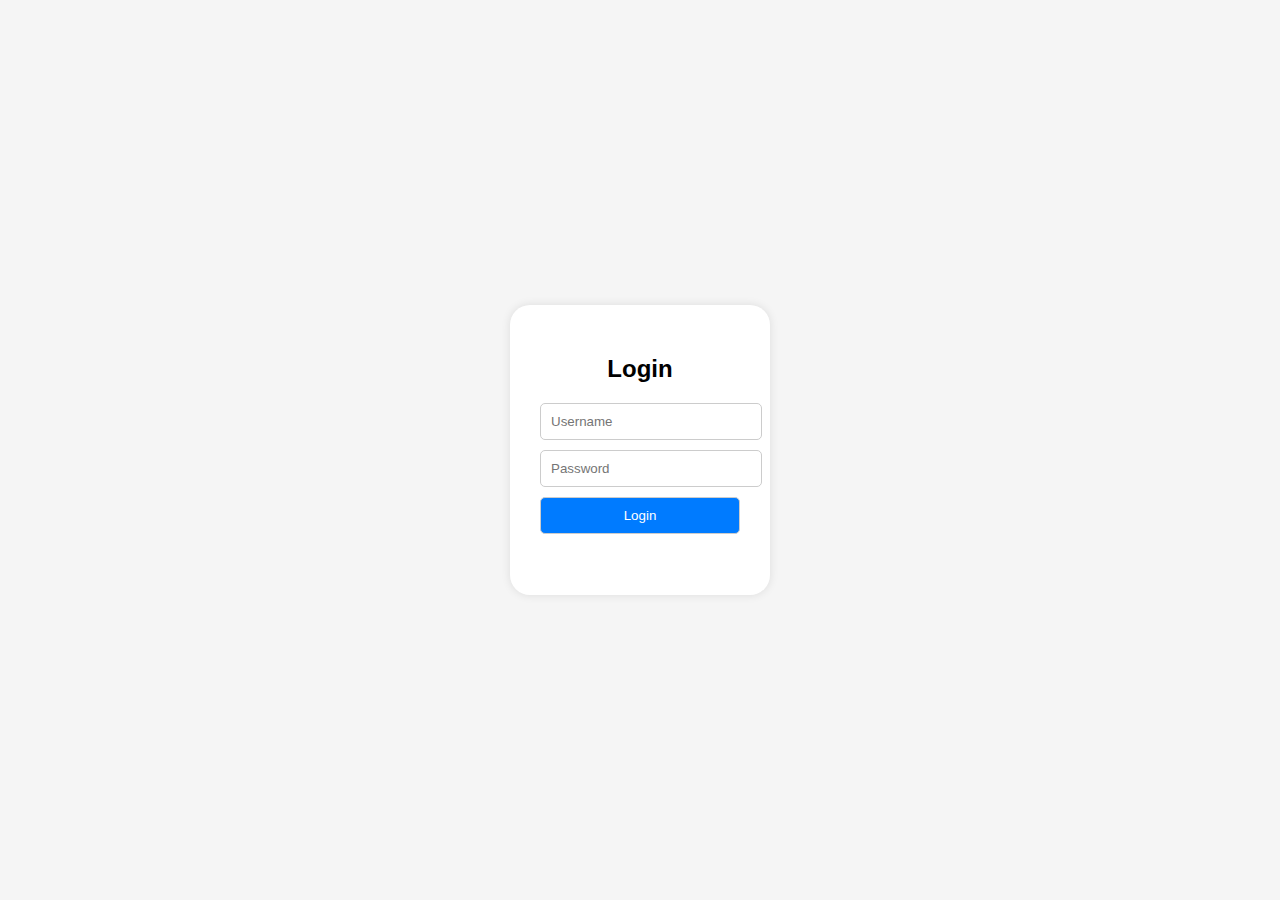
<file: index.html>
<!DOCTYPE html>
<html lang="en">
<head>
  <meta charset="UTF-8">
  <meta name="viewport" content="width=device-width, initial-scale=1.0">
  <title>Login Page</title>
  <link rel="stylesheet" href="styles.css">
</head>
<body>
  <div class="container">
    <h2>Login</h2>
    <form id="loginForm">
      <input type="text" id="username" placeholder="Username" required>
      <input type="password" id="password" placeholder="Password" required>
      <button type="submit">Login</button>
    </form>
  </div>

  <script src="script.js"></script>
</body>
</html>
</file>
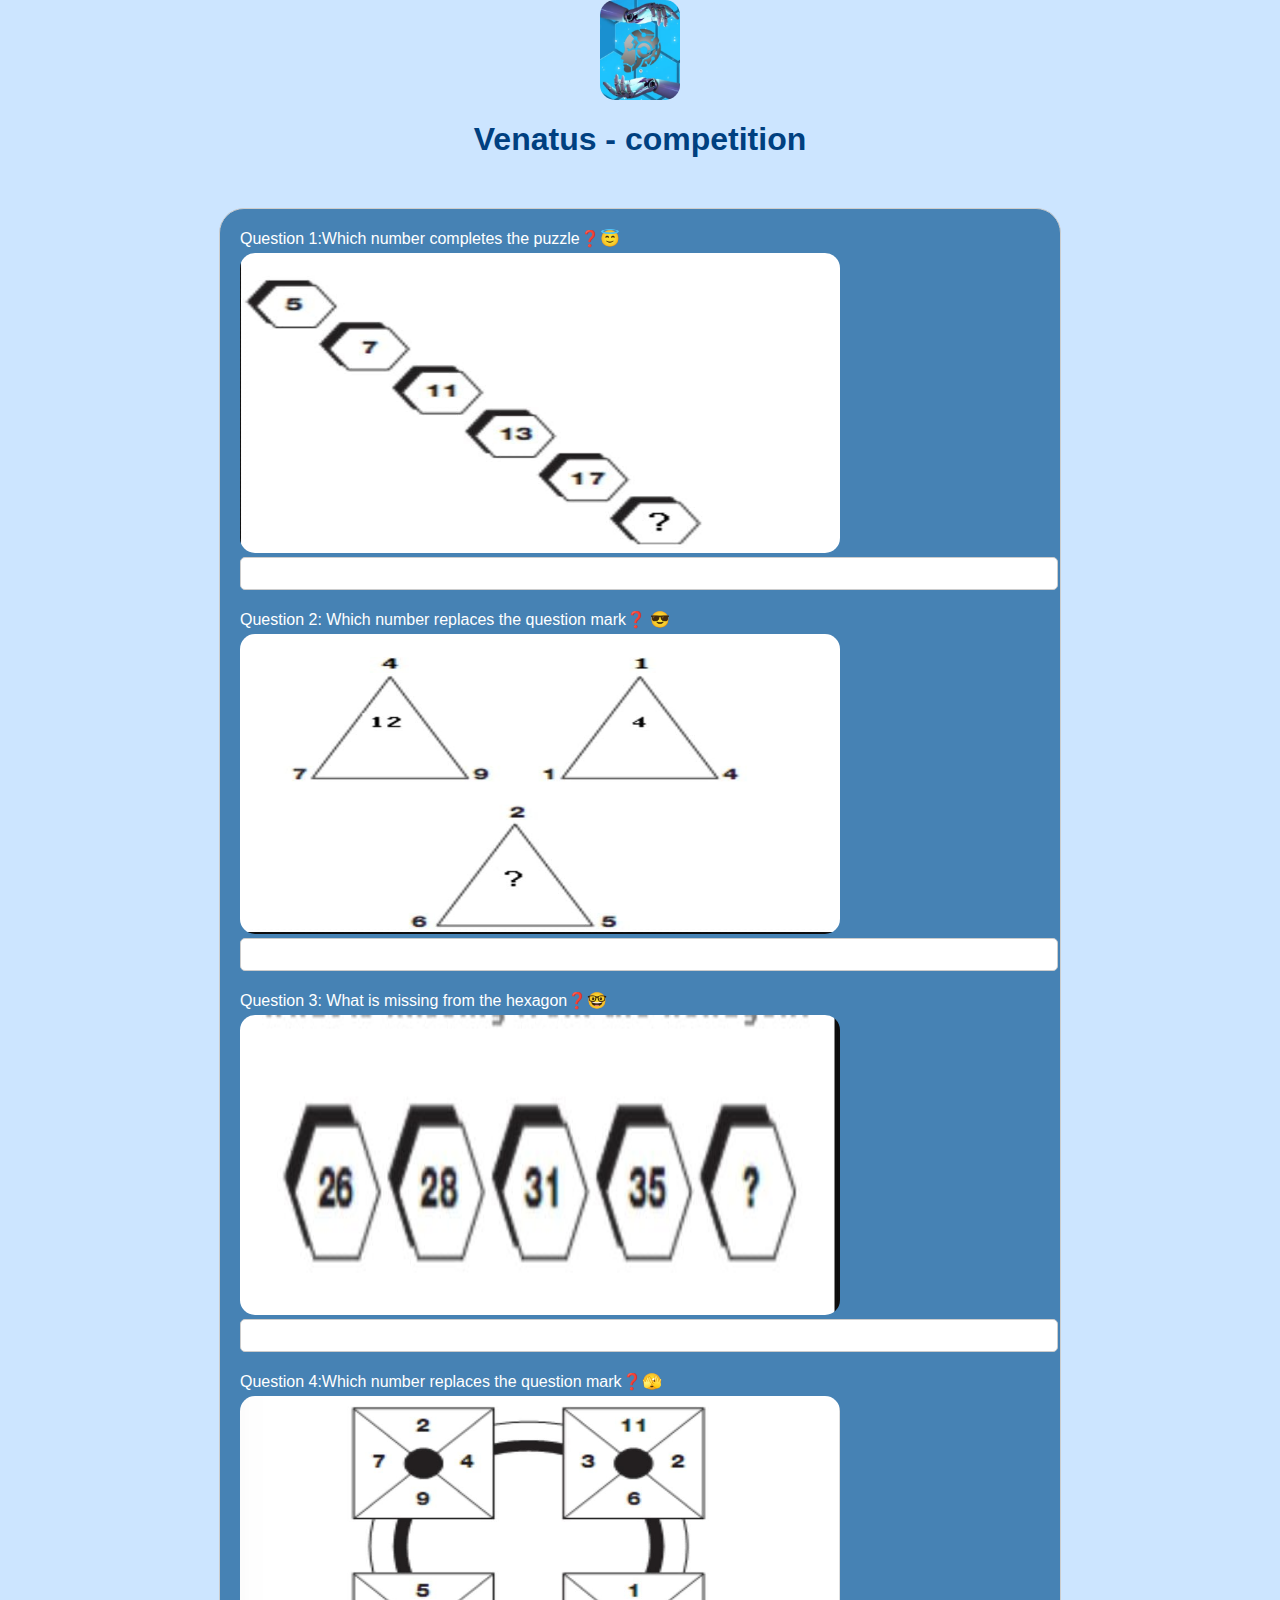
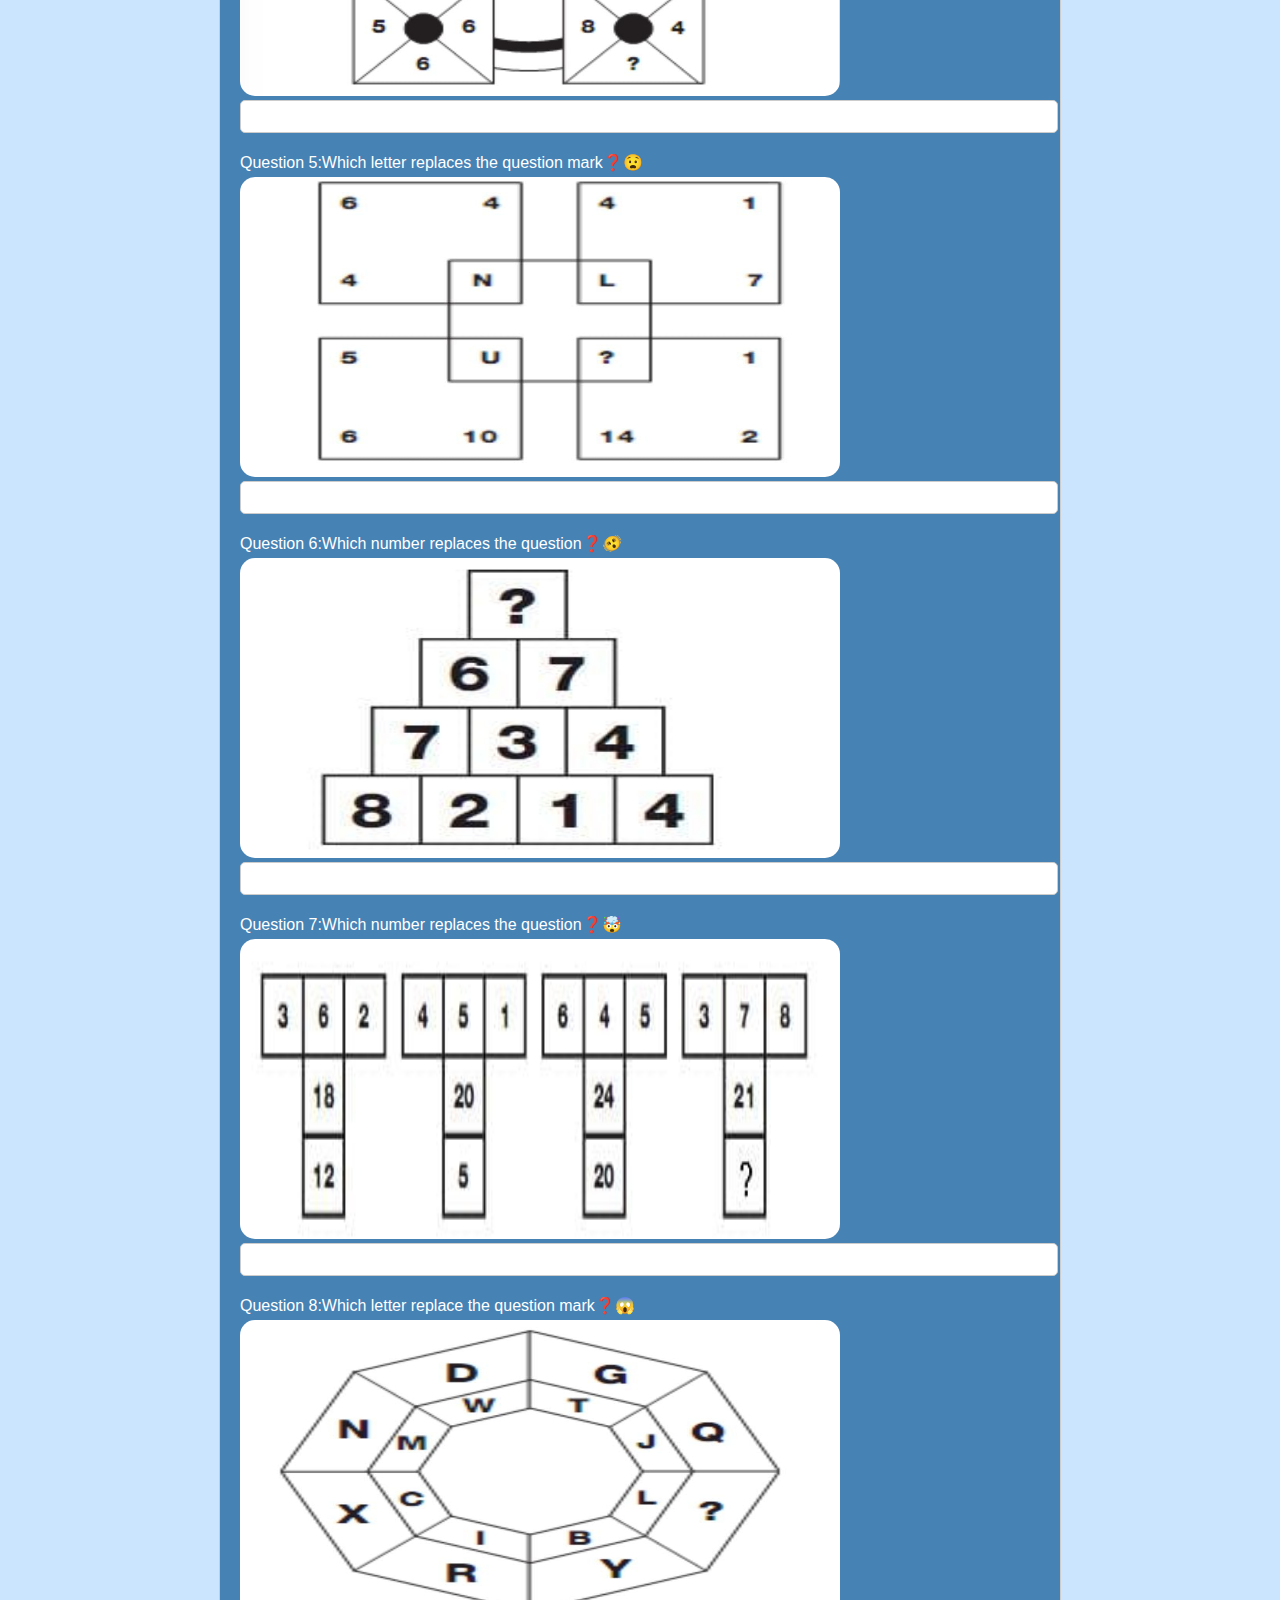
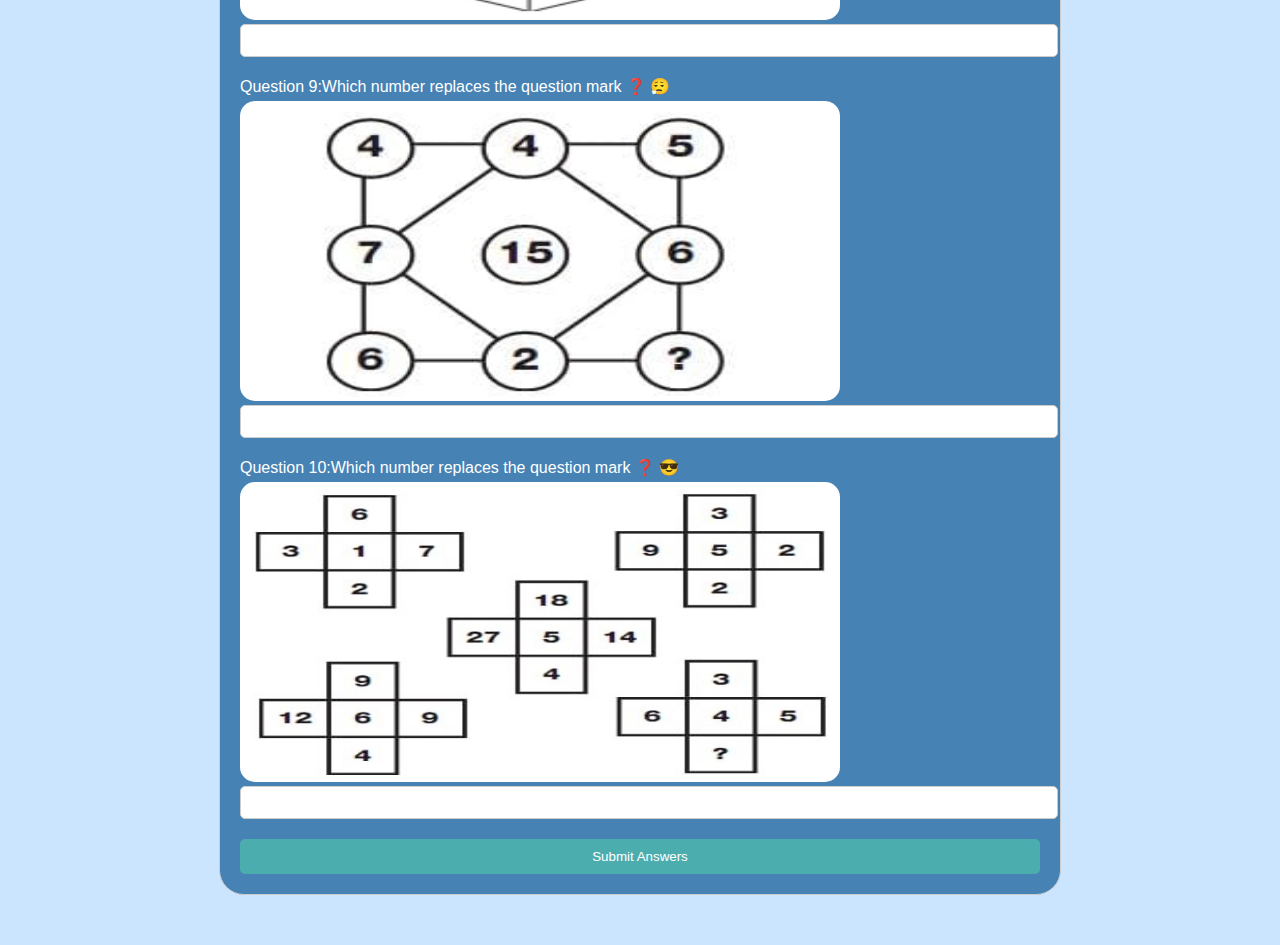
<file: va/index.html>
<!DOCTYPE html>
<html lang="en">
<head>
<meta charset="UTF-8">
<meta name="viewport" content="width=device-width, initial-scale=1.0">
<title>Venatus - Competition</title>
<style>
    body {
        
        align-self: auto;
        font-family: Arial, sans-serif;
        margin: 0;
        padding: 0;
        background-color: #CCE5FF ;
    }
    .container {
        
        max-width: 800px;
        margin: 50px auto;
        padding: 20px;
        border: 1px solid #ccc;
        border-radius: 25px;
        background-color: #4682B4;
    }
    h1 {
        color: #004080;
        text-align: center;
    }
    .question {
        margin-bottom: 20px;
    }
    label {
        display: block;
        color: #FFFFFF;
        margin-bottom: 5px;
    }
    input[type="text"] {
        width: 100%;
        padding: 8px;
        border-radius: 5px;
        border: 1px solid #ccc;
    }
    button {
        display: block;
        width: 100%;
        padding: 10px;
        margin-top: 20px;
        border: none;
        border-radius: 5px;
        background-color: #4cadaf;
        color: white;
        cursor: pointer;
    }
    img.rounded-corners {
        border-radius: 15px;
    }
    .center {
        display: block;
        margin-left: auto;
        margin-right: auto;
        
    }
    #result {
        display: none;
        margin-top: 30px;
        text-align: center;
        font-weight: bold;
    }
    
</style>
</head>
<body>
    <img src="./logo.png" class="movie-image rounded-corners center" width="80" height="100" >
    <h1>Venatus - competition</h1>
<div class="container">
    <form id="quizForm">
        <div class="question">
            <label for="q1">Question 1:Which number completes the puzzle❓😇</label>
            <img src="./a.jpg" class="movie-image rounded-corners" width="600" height="300" alig="center">
            <input type="text" id="q1" required>
        </div>
        <div class="question">
            <label for="q2">Question 2: Which number replaces the question mark❓ 😎</label>
            <img src="./b.jpg" class="movie-image rounded-corners" width="600" height="300" alig="center">
            <input type="text" id="q2" required>
        </div>
        <div class="question">
            <label for="q3">Question 3:  What is missing from the hexagon❓🤓</label>
            <img src="./c.jpg" class="movie-image rounded-corners" width="600" height="300" alig="center">
            <input type="text" id="q3" required>
        </div>
        <div class="question">
            <label for="q4">Question 4:Which number replaces the question mark❓🫣</label>
            <img src="./d.jpg" class="movie-image rounded-corners" width="600" height="300" alig="center">
            <input type="text" id="q4" required>
        </div>
        <div class="question">
            <label for="q5">Question 5:Which letter replaces the question mark❓😧</label>
            <img src="./e.jpg" class="movie-image rounded-corners" width="600" height="300" alig="center">
            <input type="text" id="q5" required>
        </div>
        <div class="question">
            <label for="q6">Question 6:Which number replaces the question❓🫨</label>
            <img src="./f.jpg" class="movie-image rounded-corners" width="600" height="300" alig="center">
            <input type="text" id="q6" required>
        </div>
        <div class="question">
            <label for="q7">Question 7:Which number replaces the question❓🤯</label>
            <img src="./g.jpg" class="movie-image rounded-corners" width="600" height="300" alig="center">
            <input type="text" id="q7" required>
        </div>
        <div class="question">
            <label for="q8">Question 8:Which letter replace the question mark❓😱</label>
            <img src="./h.jpg" class="movie-image rounded-corners" width="600" height="300" alig="center">
            <input type="text" id="q8" required>
        </div>
        <div class="question">
            <label for="q9">Question 9:Which number replaces the question mark ❓ 😮‍💨</label>
            <img src="./i.jpg" class="movie-image rounded-corners" width="600" height="300" alig="center">
            <input type="text" id="q9" required>
        </div>
        <div class="question">
            <label for="q10">Question 10:Which number replaces the question mark ❓ 😎</label>
            <img src="./j.jpg" class="movie-image rounded-corners" width="600" height="300" alig="center">
            <input type="text" id="q10" required>
        </div>
        <button type="submit">Submit Answers</button>
    </form>
    <div id="result"></div>
</div>
<script>
   const _0x1ef51d=_0x58dd;function _0x1126(){const _0x53e285=['value','dRpla','ById','toLowerCas','addEventLi','display','2kLMmzi','2269328xPYbOk','block','\x20questions','788370pukWoV','\x20out\x20of\x20','result','7243824MqTPvu','\x20correctly','652410oYWgze','trim','3331559WFNSSF','textConten','getElement','You\x20answer','ault','quizForm','stener','preventDef','OmjAB','1334946bmFXlr','style','536807KXtIqQ','submit','bRojF','ed\x20'];_0x1126=function(){return _0x53e285;};return _0x1126();}function _0x58dd(_0x2f77f8,_0x5685f2){const _0xcab126=_0x1126();return _0x58dd=function(_0xac8240,_0x3d360d){_0xac8240=_0xac8240-(-0x128b+0x1ea*-0xc+-0xadb*-0x4);let _0x1cc9d0=_0xcab126[_0xac8240];return _0x1cc9d0;},_0x58dd(_0x2f77f8,_0x5685f2);}(function(_0x26f800,_0x418cd3){const _0x2678f6=_0x58dd,_0x3fa3e6=_0x26f800();while(!![]){try{const _0x244288=parseInt(_0x2678f6(0x1f1))/(0x18ee+0x16a8+-0x2f95)*(-parseInt(_0x2678f6(0x1fb))/(-0x98c*-0x2+0x1c9*-0x5+-0x11*0x99))+-parseInt(_0x2678f6(0x1ff))/(-0x1*0x12d+0x1*0x22bd+-0x218d)+-parseInt(_0x2678f6(0x1fc))/(0x81b+0x13d0+-0x1be7)+parseInt(_0x2678f6(0x204))/(0x12ba+0xc68+0x3*-0xa5f)+parseInt(_0x2678f6(0x1ef))/(-0x2*-0x98f+-0x352*-0x7+-0x2a56)+parseInt(_0x2678f6(0x206))/(-0x1410+-0x1e67+-0x2e*-0x119)+parseInt(_0x2678f6(0x202))/(0x2*-0x1082+-0x3e0+0x24ec);if(_0x244288===_0x418cd3)break;else _0x3fa3e6['push'](_0x3fa3e6['shift']());}catch(_0x95020e){_0x3fa3e6['push'](_0x3fa3e6['shift']());}}}(_0x1126,-0x18d4f*0x7+-0x430d*0xd+-0x173*-0xdb7),document[_0x1ef51d(0x208)+_0x1ef51d(0x1f7)](_0x1ef51d(0x1eb))[_0x1ef51d(0x1f9)+_0x1ef51d(0x1ec)](_0x1ef51d(0x1f2),function(_0x2c95a7){const _0x61a39d=_0x1ef51d,_0x370c73={'OmjAB':function(_0x1487a9,_0x28670d){return _0x1487a9===_0x28670d;},'bRojF':_0x61a39d(0x201),'dRpla':_0x61a39d(0x1fd)};_0x2c95a7[_0x61a39d(0x1ed)+_0x61a39d(0x1ea)]();const _0x187594={'q1':'19','q2':'9','q3':'40','q4':'9','q5':'Q','q6':'12','q7':'56','q8':'O','q9':'7','q10':'0'};let _0x2c67f8=-0x7f1+-0x1607+0x1df8,_0x1f03ab=0xe8a+0x1*-0x82c+-0x65e;for(let _0x242159 in _0x187594){_0x1f03ab++;const _0x2c30ec=document[_0x61a39d(0x208)+_0x61a39d(0x1f7)](_0x242159)[_0x61a39d(0x1f5)][_0x61a39d(0x205)]();_0x370c73[_0x61a39d(0x1ee)](_0x2c30ec[_0x61a39d(0x1f8)+'e'](),_0x187594[_0x242159][_0x61a39d(0x1f8)+'e']())&&_0x2c67f8++;}const _0x4aeb40=document[_0x61a39d(0x208)+_0x61a39d(0x1f7)](_0x370c73[_0x61a39d(0x1f3)]);_0x4aeb40[_0x61a39d(0x1f0)][_0x61a39d(0x1fa)]=_0x370c73[_0x61a39d(0x1f6)],_0x4aeb40[_0x61a39d(0x207)+'t']=_0x61a39d(0x1e9)+_0x61a39d(0x1f4)+_0x2c67f8+_0x61a39d(0x200)+_0x1f03ab+(_0x61a39d(0x1fe)+_0x61a39d(0x203)+'.');}));
</script>
</body>
</html>
</file>
<file: styles.css>
body {
  font-family: Arial, sans-serif;
  margin: 0;
  padding: 0;
  display: flex;
  justify-content: center;
  align-items: center;
  height: 100vh;
  
  background-color: #f5f5f5;
}

.container {
  background-color: #fff;
  padding: 30px;
  width: 200px;
  height: 230px;
  border-radius: 20px;
  box-shadow: 0 0 10px rgba(0, 0, 0, 0.1);
}

h2 {
  text-align: center;
}

input[type="text"],
input[type="password"],
button {
  display: block;
  width: 100%;
  margin-bottom: 10px;
  padding: 10px;
  border: 1px solid #ccc;
  border-radius: 5px;
}

button {
  background-color: #007bff;
  color: #fff;
  cursor: pointer;
}

button:hover {
  background-color: #0056b3;
}
</file>
